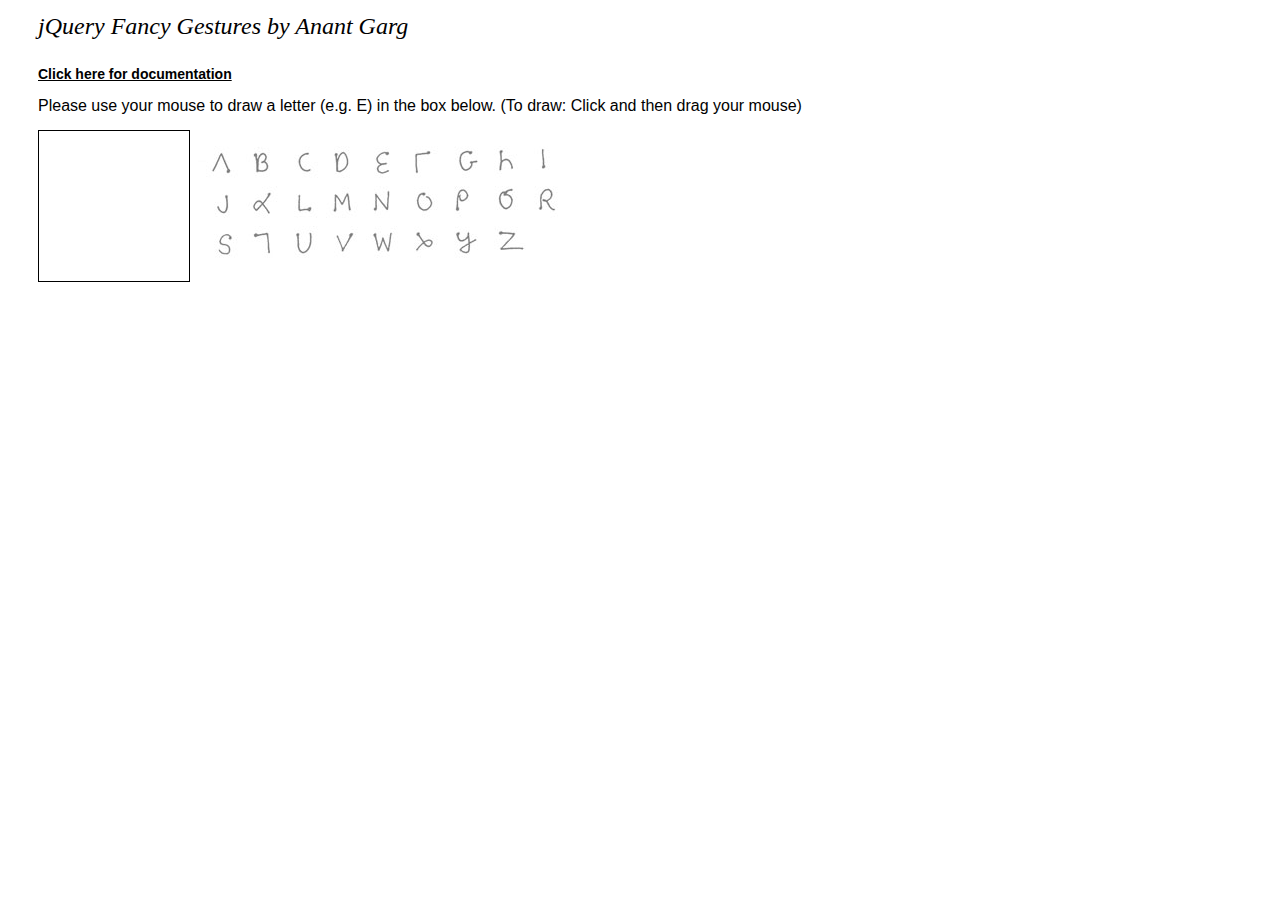
<file: ECE 188/TinyType/lib/fancygestures/index.htm>
<!DOCTYPE HTML PUBLIC "-//W3C//DTD HTML 4.01//EN" "http://www.w3.org/TR/html4/loose.dtd" >
<html>
<head>
<title>jQuery Fancy Gestures | anantgarg.com</title>
</head>
<style>
body {
	background-color: #ffffff;
	font-family: Helvetica, Arial, sans-serif;
	text-transform: normal;
	line-height: 1em;
	padding:10px 0pt 0pt 30px;
}

h1 {
	font-family:Georgia,"Times New Roman","Bitstream Charter",Times,serif;
	font-size:24px;
	font-size-adjust:none;
	font-stretch:normal;
	font-style:italic;
	font-variant:normal;
	font-weight:normal;
	margin:0pt;

}

h2 {
	padding-top: 20px;
	font-size: 14px;
}

a {
	color: black;
}

#outputbox {
	font-size: 100px;
	font-style: normal;
	font-weight: bold;
	color: #ff0060;
}

</style>
<body>
<div><h1>jQuery Fancy Gestures by Anant Garg</h1>
<h2><a href="http://anantgarg.com/2009/05/21/jquery-fancy-gestures">Click here for documentation</a></h2>

<p>Please use your mouse to draw a letter (e.g. E) in the box below. (To draw: Click and then drag your mouse)</p>
</div>
<div id="sample" style="border:1px solid black;position:relative;height:150px;width:150px;float:left"></div><div style="float:left"><img src="letters.jpg"></div>
<br clear="all"/><br/><br/>
<div id="outputbox" style="padding-top:40px;">

</div>



<script type="text/javascript" src="wz_jsgraphics.js"></script>
<script type="text/javascript" src="jquery.js"></script>
<script type="text/javascript" src="jquery.fancygestures.js"></script>

<script>

$(document).ready(function () {   
	$('#sample').fancygestures(function (data) {
		document.getElementById('outputbox').innerHTML += data;	
	});
});

</script>

</body>
</html>
</file>
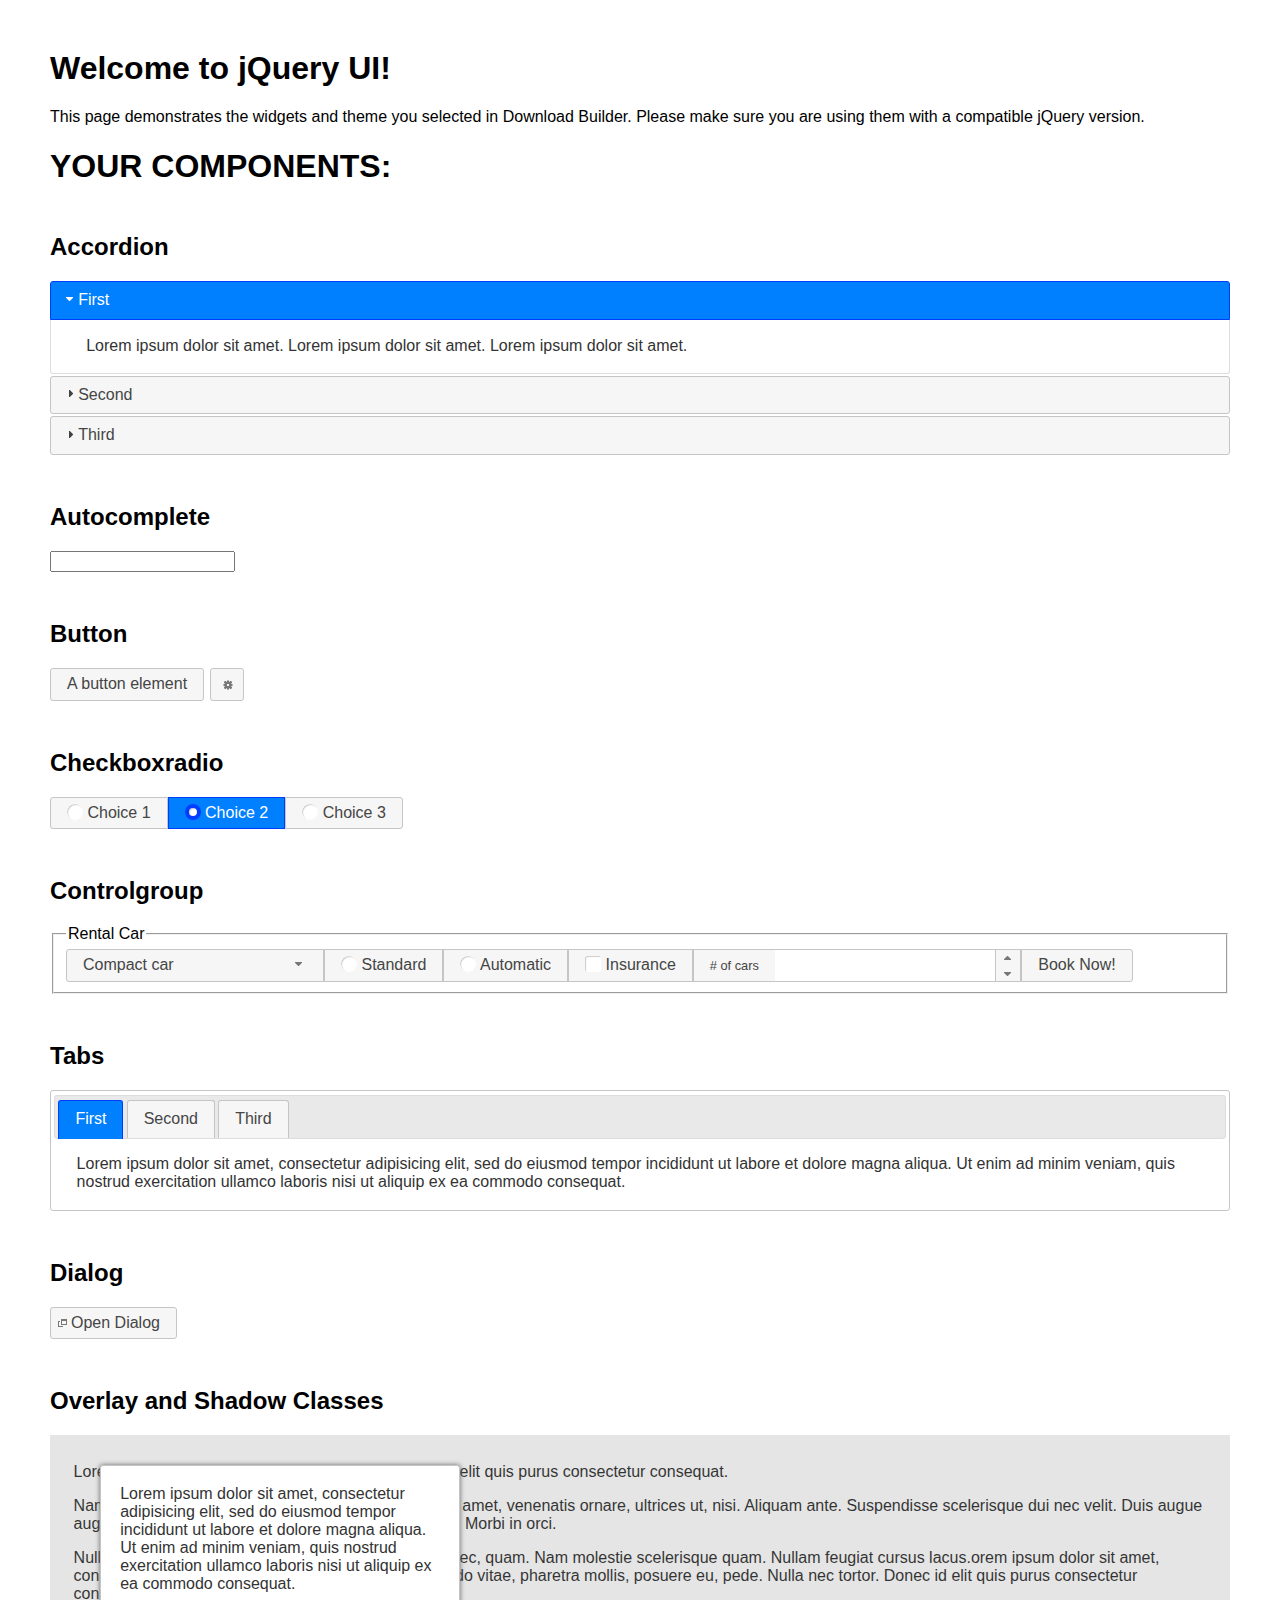
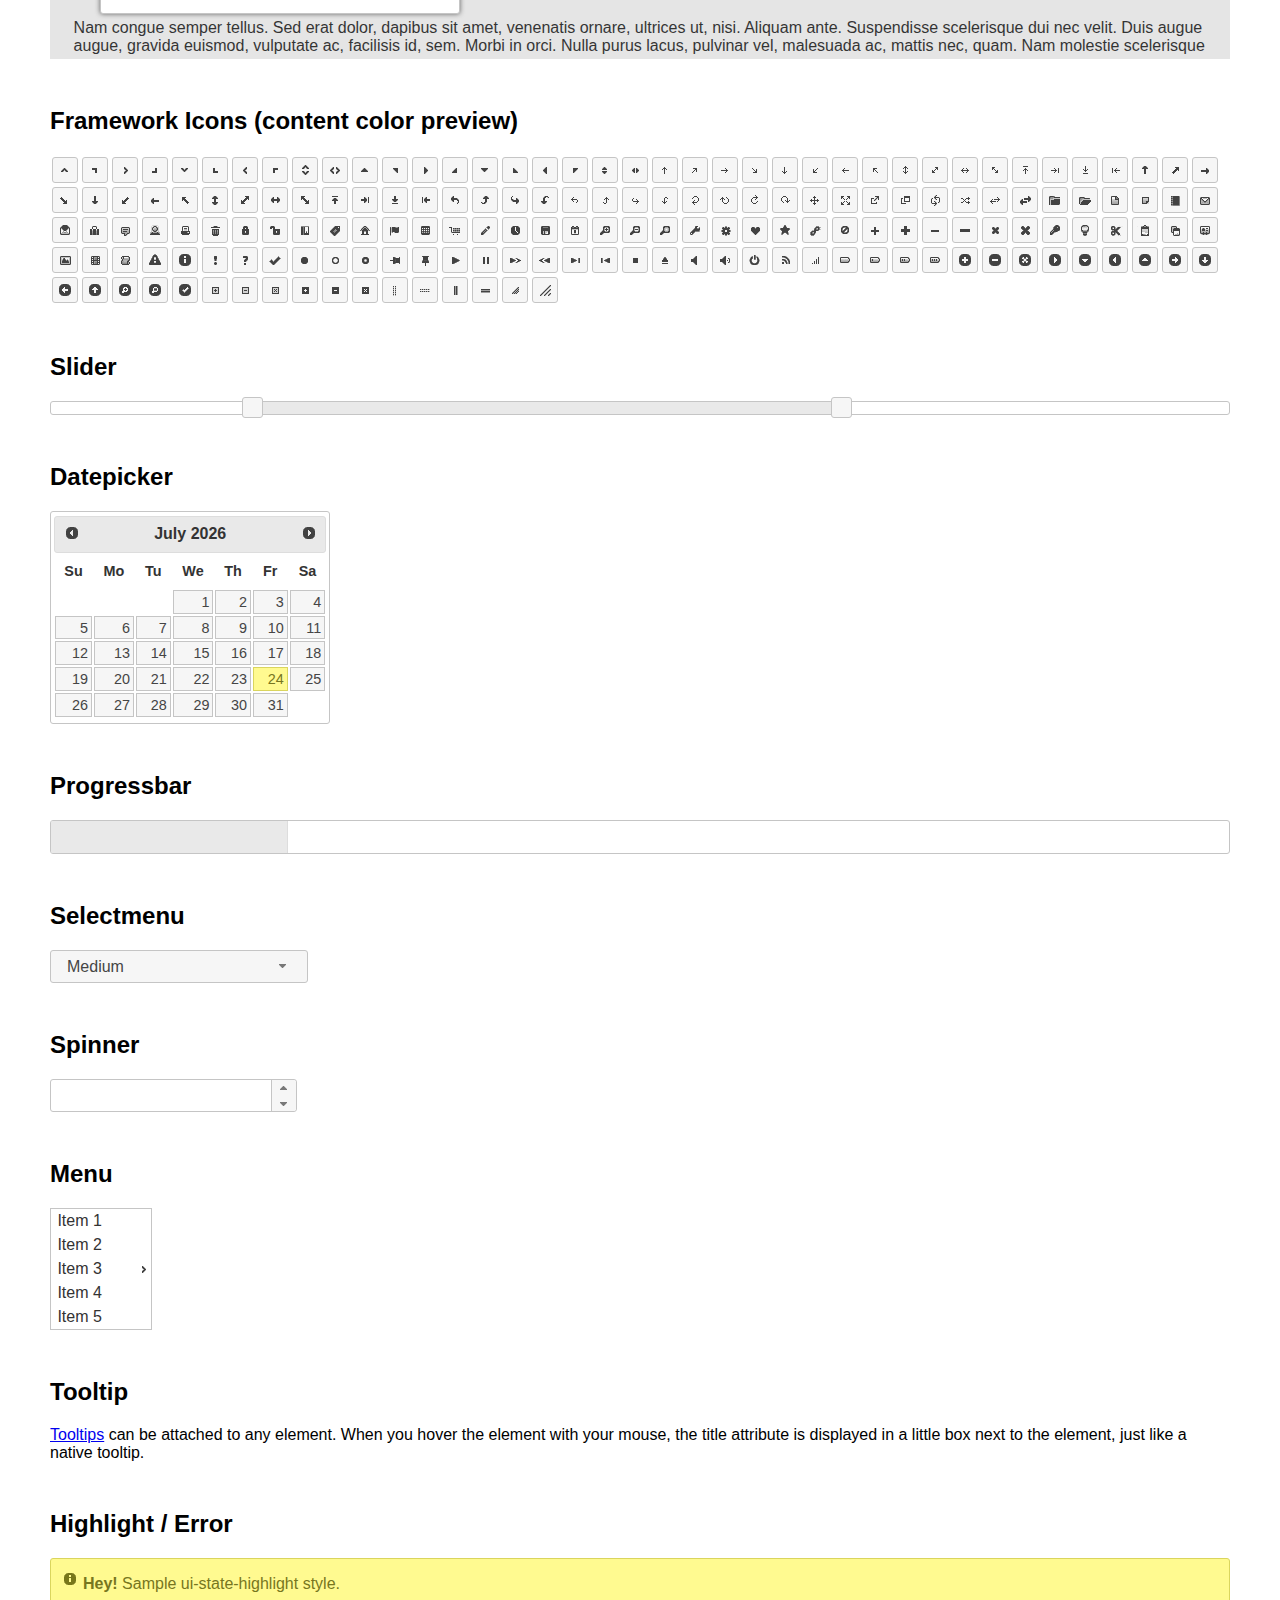
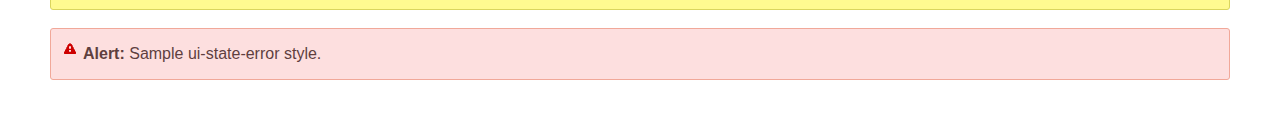
<file: ECE 188/TinyType/lib/jquery-ui-1.12.1.custom/index.html>
<!doctype html>
<html lang="us">
<head>
	<meta charset="utf-8">
	<title>jQuery UI Example Page</title>
	<link href="jquery-ui.css" rel="stylesheet">
	<style>
	body{
		font-family: "Trebuchet MS", sans-serif;
		margin: 50px;
	}
	.demoHeaders {
		margin-top: 2em;
	}
	#dialog-link {
		padding: .4em 1em .4em 20px;
		text-decoration: none;
		position: relative;
	}
	#dialog-link span.ui-icon {
		margin: 0 5px 0 0;
		position: absolute;
		left: .2em;
		top: 50%;
		margin-top: -8px;
	}
	#icons {
		margin: 0;
		padding: 0;
	}
	#icons li {
		margin: 2px;
		position: relative;
		padding: 4px 0;
		cursor: pointer;
		float: left;
		list-style: none;
	}
	#icons span.ui-icon {
		float: left;
		margin: 0 4px;
	}
	.fakewindowcontain .ui-widget-overlay {
		position: absolute;
	}
	select {
		width: 200px;
	}
	</style>
</head>
<body>

<h1>Welcome to jQuery UI!</h1>

<div class="ui-widget">
	<p>This page demonstrates the widgets and theme you selected in Download Builder. Please make sure you are using them with a compatible jQuery version.</p>
</div>

<h1>YOUR COMPONENTS:</h1>

<!-- Accordion -->
<h2 class="demoHeaders">Accordion</h2>
<div id="accordion">
	<h3>First</h3>
	<div>Lorem ipsum dolor sit amet. Lorem ipsum dolor sit amet. Lorem ipsum dolor sit amet.</div>
	<h3>Second</h3>
	<div>Phasellus mattis tincidunt nibh.</div>
	<h3>Third</h3>
	<div>Nam dui erat, auctor a, dignissim quis.</div>
</div>

<!-- Autocomplete -->
<h2 class="demoHeaders">Autocomplete</h2>
<div>
	<input id="autocomplete" title="type &quot;a&quot;">
</div>

<!-- Button -->
<h2 class="demoHeaders">Button</h2>
<button id="button">A button element</button>
<button id="button-icon">An icon-only button</button>

<!-- Checkboxradio -->
<h2 class="demoHeaders">Checkboxradio</h2>
<form style="margin-top: 1em;">
	<div id="radioset">
		<input type="radio" id="radio1" name="radio"><label for="radio1">Choice 1</label>
		<input type="radio" id="radio2" name="radio" checked="checked"><label for="radio2">Choice 2</label>
		<input type="radio" id="radio3" name="radio"><label for="radio3">Choice 3</label>
	</div>
</form>

<!-- Controlgroup -->
<h2 class="demoHeaders">Controlgroup</h2>
<fieldset>
	<legend>Rental Car</legend>
	<div id="controlgroup">
		<select id="car-type">
			<option>Compact car</option>
			<option>Midsize car</option>
			<option>Full size car</option>
			<option>SUV</option>
			<option>Luxury</option>
			<option>Truck</option>
			<option>Van</option>
		</select>
		<label for="transmission-standard">Standard</label>
		<input type="radio" name="transmission" id="transmission-standard">
		<label for="transmission-automatic">Automatic</label>
		<input type="radio" name="transmission" id="transmission-automatic">
		<label for="insurance">Insurance</label>
		<input type="checkbox" name="insurance" id="insurance">
		<label for="horizontal-spinner" class="ui-controlgroup-label"># of cars</label>
		<input id="horizontal-spinner" class="ui-spinner-input">
		<button>Book Now!</button>
	</div>
</fieldset>

<!-- Tabs -->
<h2 class="demoHeaders">Tabs</h2>
<div id="tabs">
	<ul>
		<li><a href="#tabs-1">First</a></li>
		<li><a href="#tabs-2">Second</a></li>
		<li><a href="#tabs-3">Third</a></li>
	</ul>
	<div id="tabs-1">Lorem ipsum dolor sit amet, consectetur adipisicing elit, sed do eiusmod tempor incididunt ut labore et dolore magna aliqua. Ut enim ad minim veniam, quis nostrud exercitation ullamco laboris nisi ut aliquip ex ea commodo consequat.</div>
	<div id="tabs-2">Phasellus mattis tincidunt nibh. Cras orci urna, blandit id, pretium vel, aliquet ornare, felis. Maecenas scelerisque sem non nisl. Fusce sed lorem in enim dictum bibendum.</div>
	<div id="tabs-3">Nam dui erat, auctor a, dignissim quis, sollicitudin eu, felis. Pellentesque nisi urna, interdum eget, sagittis et, consequat vestibulum, lacus. Mauris porttitor ullamcorper augue.</div>
</div>

<h2 class="demoHeaders">Dialog</h2>
<p>
	<button id="dialog-link" class="ui-button ui-corner-all ui-widget">
		<span class="ui-icon ui-icon-newwin"></span>Open Dialog
	</button>
</p>

<h2 class="demoHeaders">Overlay and Shadow Classes</h2>
<div style="position: relative; width: 96%; height: 200px; padding:1% 2%; overflow:hidden;" class="fakewindowcontain">
	<p>Lorem ipsum dolor sit amet,  Nulla nec tortor. Donec id elit quis purus consectetur consequat. </p><p>Nam congue semper tellus. Sed erat dolor, dapibus sit amet, venenatis ornare, ultrices ut, nisi. Aliquam ante. Suspendisse scelerisque dui nec velit. Duis augue augue, gravida euismod, vulputate ac, facilisis id, sem. Morbi in orci. </p><p>Nulla purus lacus, pulvinar vel, malesuada ac, mattis nec, quam. Nam molestie scelerisque quam. Nullam feugiat cursus lacus.orem ipsum dolor sit amet, consectetur adipiscing elit. Donec libero risus, commodo vitae, pharetra mollis, posuere eu, pede. Nulla nec tortor. Donec id elit quis purus consectetur consequat. </p><p>Nam congue semper tellus. Sed erat dolor, dapibus sit amet, venenatis ornare, ultrices ut, nisi. Aliquam ante. Suspendisse scelerisque dui nec velit. Duis augue augue, gravida euismod, vulputate ac, facilisis id, sem. Morbi in orci. Nulla purus lacus, pulvinar vel, malesuada ac, mattis nec, quam. Nam molestie scelerisque quam. </p><p>Nullam feugiat cursus lacus.orem ipsum dolor sit amet, consectetur adipiscing elit. Donec libero risus, commodo vitae, pharetra mollis, posuere eu, pede. Nulla nec tortor. Donec id elit quis purus consectetur consequat. Nam congue semper tellus. Sed erat dolor, dapibus sit amet, venenatis ornare, ultrices ut, nisi. Aliquam ante. </p><p>Suspendisse scelerisque dui nec velit. Duis augue augue, gravida euismod, vulputate ac, facilisis id, sem. Morbi in orci. Nulla purus lacus, pulvinar vel, malesuada ac, mattis nec, quam. Nam molestie scelerisque quam. Nullam feugiat cursus lacus.orem ipsum dolor sit amet, consectetur adipiscing elit. Donec libero risus, commodo vitae, pharetra mollis, posuere eu, pede. Nulla nec tortor. Donec id elit quis purus consectetur consequat. Nam congue semper tellus. Sed erat dolor, dapibus sit amet, venenatis ornare, ultrices ut, nisi. </p>

	<!-- ui-dialog -->
	<div class="ui-widget-overlay ui-front"></div>
	<div style="position: absolute; width: 320px; left: 50px; top: 30px; padding: 1.2em" class="ui-widget ui-front ui-widget-content ui-corner-all ui-widget-shadow">
		Lorem ipsum dolor sit amet, consectetur adipisicing elit, sed do eiusmod tempor incididunt ut labore et dolore magna aliqua. Ut enim ad minim veniam, quis nostrud exercitation ullamco laboris nisi ut aliquip ex ea commodo consequat.
	</div>

</div>

<!-- ui-dialog -->
<div id="dialog" title="Dialog Title">
	<p>Lorem ipsum dolor sit amet, consectetur adipisicing elit, sed do eiusmod tempor incididunt ut labore et dolore magna aliqua. Ut enim ad minim veniam, quis nostrud exercitation ullamco laboris nisi ut aliquip ex ea commodo consequat.</p>
</div>


<h2 class="demoHeaders">Framework Icons (content color preview)</h2>
<ul id="icons" class="ui-widget ui-helper-clearfix">
	<li class="ui-state-default ui-corner-all" title=".ui-icon-caret-1-n"><span class="ui-icon ui-icon-caret-1-n"></span></li>
	<li class="ui-state-default ui-corner-all" title=".ui-icon-caret-1-ne"><span class="ui-icon ui-icon-caret-1-ne"></span></li>
	<li class="ui-state-default ui-corner-all" title=".ui-icon-caret-1-e"><span class="ui-icon ui-icon-caret-1-e"></span></li>
	<li class="ui-state-default ui-corner-all" title=".ui-icon-caret-1-se"><span class="ui-icon ui-icon-caret-1-se"></span></li>
	<li class="ui-state-default ui-corner-all" title=".ui-icon-caret-1-s"><span class="ui-icon ui-icon-caret-1-s"></span></li>
	<li class="ui-state-default ui-corner-all" title=".ui-icon-caret-1-sw"><span class="ui-icon ui-icon-caret-1-sw"></span></li>
	<li class="ui-state-default ui-corner-all" title=".ui-icon-caret-1-w"><span class="ui-icon ui-icon-caret-1-w"></span></li>
	<li class="ui-state-default ui-corner-all" title=".ui-icon-caret-1-nw"><span class="ui-icon ui-icon-caret-1-nw"></span></li>
	<li class="ui-state-default ui-corner-all" title=".ui-icon-caret-2-n-s"><span class="ui-icon ui-icon-caret-2-n-s"></span></li>
	<li class="ui-state-default ui-corner-all" title=".ui-icon-caret-2-e-w"><span class="ui-icon ui-icon-caret-2-e-w"></span></li>
	<li class="ui-state-default ui-corner-all" title=".ui-icon-triangle-1-n"><span class="ui-icon ui-icon-triangle-1-n"></span></li>
	<li class="ui-state-default ui-corner-all" title=".ui-icon-triangle-1-ne"><span class="ui-icon ui-icon-triangle-1-ne"></span></li>
	<li class="ui-state-default ui-corner-all" title=".ui-icon-triangle-1-e"><span class="ui-icon ui-icon-triangle-1-e"></span></li>
	<li class="ui-state-default ui-corner-all" title=".ui-icon-triangle-1-se"><span class="ui-icon ui-icon-triangle-1-se"></span></li>
	<li class="ui-state-default ui-corner-all" title=".ui-icon-triangle-1-s"><span class="ui-icon ui-icon-triangle-1-s"></span></li>
	<li class="ui-state-default ui-corner-all" title=".ui-icon-triangle-1-sw"><span class="ui-icon ui-icon-triangle-1-sw"></span></li>
	<li class="ui-state-default ui-corner-all" title=".ui-icon-triangle-1-w"><span class="ui-icon ui-icon-triangle-1-w"></span></li>
	<li class="ui-state-default ui-corner-all" title=".ui-icon-triangle-1-nw"><span class="ui-icon ui-icon-triangle-1-nw"></span></li>
	<li class="ui-state-default ui-corner-all" title=".ui-icon-triangle-2-n-s"><span class="ui-icon ui-icon-triangle-2-n-s"></span></li>
	<li class="ui-state-default ui-corner-all" title=".ui-icon-triangle-2-e-w"><span class="ui-icon ui-icon-triangle-2-e-w"></span></li>
	<li class="ui-state-default ui-corner-all" title=".ui-icon-arrow-1-n"><span class="ui-icon ui-icon-arrow-1-n"></span></li>
	<li class="ui-state-default ui-corner-all" title=".ui-icon-arrow-1-ne"><span class="ui-icon ui-icon-arrow-1-ne"></span></li>
	<li class="ui-state-default ui-corner-all" title=".ui-icon-arrow-1-e"><span class="ui-icon ui-icon-arrow-1-e"></span></li>
	<li class="ui-state-default ui-corner-all" title=".ui-icon-arrow-1-se"><span class="ui-icon ui-icon-arrow-1-se"></span></li>
	<li class="ui-state-default ui-corner-all" title=".ui-icon-arrow-1-s"><span class="ui-icon ui-icon-arrow-1-s"></span></li>
	<li class="ui-state-default ui-corner-all" title=".ui-icon-arrow-1-sw"><span class="ui-icon ui-icon-arrow-1-sw"></span></li>
	<li class="ui-state-default ui-corner-all" title=".ui-icon-arrow-1-w"><span class="ui-icon ui-icon-arrow-1-w"></span></li>
	<li class="ui-state-default ui-corner-all" title=".ui-icon-arrow-1-nw"><span class="ui-icon ui-icon-arrow-1-nw"></span></li>
	<li class="ui-state-default ui-corner-all" title=".ui-icon-arrow-2-n-s"><span class="ui-icon ui-icon-arrow-2-n-s"></span></li>
	<li class="ui-state-default ui-corner-all" title=".ui-icon-arrow-2-ne-sw"><span class="ui-icon ui-icon-arrow-2-ne-sw"></span></li>
	<li class="ui-state-default ui-corner-all" title=".ui-icon-arrow-2-e-w"><span class="ui-icon ui-icon-arrow-2-e-w"></span></li>
	<li class="ui-state-default ui-corner-all" title=".ui-icon-arrow-2-se-nw"><span class="ui-icon ui-icon-arrow-2-se-nw"></span></li>
	<li class="ui-state-default ui-corner-all" title=".ui-icon-arrowstop-1-n"><span class="ui-icon ui-icon-arrowstop-1-n"></span></li>
	<li class="ui-state-default ui-corner-all" title=".ui-icon-arrowstop-1-e"><span class="ui-icon ui-icon-arrowstop-1-e"></span></li>
	<li class="ui-state-default ui-corner-all" title=".ui-icon-arrowstop-1-s"><span class="ui-icon ui-icon-arrowstop-1-s"></span></li>
	<li class="ui-state-default ui-corner-all" title=".ui-icon-arrowstop-1-w"><span class="ui-icon ui-icon-arrowstop-1-w"></span></li>
	<li class="ui-state-default ui-corner-all" title=".ui-icon-arrowthick-1-n"><span class="ui-icon ui-icon-arrowthick-1-n"></span></li>
	<li class="ui-state-default ui-corner-all" title=".ui-icon-arrowthick-1-ne"><span class="ui-icon ui-icon-arrowthick-1-ne"></span></li>
	<li class="ui-state-default ui-corner-all" title=".ui-icon-arrowthick-1-e"><span class="ui-icon ui-icon-arrowthick-1-e"></span></li>
	<li class="ui-state-default ui-corner-all" title=".ui-icon-arrowthick-1-se"><span class="ui-icon ui-icon-arrowthick-1-se"></span></li>
	<li class="ui-state-default ui-corner-all" title=".ui-icon-arrowthick-1-s"><span class="ui-icon ui-icon-arrowthick-1-s"></span></li>
	<li class="ui-state-default ui-corner-all" title=".ui-icon-arrowthick-1-sw"><span class="ui-icon ui-icon-arrowthick-1-sw"></span></li>
	<li class="ui-state-default ui-corner-all" title=".ui-icon-arrowthick-1-w"><span class="ui-icon ui-icon-arrowthick-1-w"></span></li>
	<li class="ui-state-default ui-corner-all" title=".ui-icon-arrowthick-1-nw"><span class="ui-icon ui-icon-arrowthick-1-nw"></span></li>
	<li class="ui-state-default ui-corner-all" title=".ui-icon-arrowthick-2-n-s"><span class="ui-icon ui-icon-arrowthick-2-n-s"></span></li>
	<li class="ui-state-default ui-corner-all" title=".ui-icon-arrowthick-2-ne-sw"><span class="ui-icon ui-icon-arrowthick-2-ne-sw"></span></li>
	<li class="ui-state-default ui-corner-all" title=".ui-icon-arrowthick-2-e-w"><span class="ui-icon ui-icon-arrowthick-2-e-w"></span></li>
	<li class="ui-state-default ui-corner-all" title=".ui-icon-arrowthick-2-se-nw"><span class="ui-icon ui-icon-arrowthick-2-se-nw"></span></li>
	<li class="ui-state-default ui-corner-all" title=".ui-icon-arrowthickstop-1-n"><span class="ui-icon ui-icon-arrowthickstop-1-n"></span></li>
	<li class="ui-state-default ui-corner-all" title=".ui-icon-arrowthickstop-1-e"><span class="ui-icon ui-icon-arrowthickstop-1-e"></span></li>
	<li class="ui-state-default ui-corner-all" title=".ui-icon-arrowthickstop-1-s"><span class="ui-icon ui-icon-arrowthickstop-1-s"></span></li>
	<li class="ui-state-default ui-corner-all" title=".ui-icon-arrowthickstop-1-w"><span class="ui-icon ui-icon-arrowthickstop-1-w"></span></li>
	<li class="ui-state-default ui-corner-all" title=".ui-icon-arrowreturnthick-1-w"><span class="ui-icon ui-icon-arrowreturnthick-1-w"></span></li>
	<li class="ui-state-default ui-corner-all" title=".ui-icon-arrowreturnthick-1-n"><span class="ui-icon ui-icon-arrowreturnthick-1-n"></span></li>
	<li class="ui-state-default ui-corner-all" title=".ui-icon-arrowreturnthick-1-e"><span class="ui-icon ui-icon-arrowreturnthick-1-e"></span></li>
	<li class="ui-state-default ui-corner-all" title=".ui-icon-arrowreturnthick-1-s"><span class="ui-icon ui-icon-arrowreturnthick-1-s"></span></li>
	<li class="ui-state-default ui-corner-all" title=".ui-icon-arrowreturn-1-w"><span class="ui-icon ui-icon-arrowreturn-1-w"></span></li>
	<li class="ui-state-default ui-corner-all" title=".ui-icon-arrowreturn-1-n"><span class="ui-icon ui-icon-arrowreturn-1-n"></span></li>
	<li class="ui-state-default ui-corner-all" title=".ui-icon-arrowreturn-1-e"><span class="ui-icon ui-icon-arrowreturn-1-e"></span></li>
	<li class="ui-state-default ui-corner-all" title=".ui-icon-arrowreturn-1-s"><span class="ui-icon ui-icon-arrowreturn-1-s"></span></li>
	<li class="ui-state-default ui-corner-all" title=".ui-icon-arrowrefresh-1-w"><span class="ui-icon ui-icon-arrowrefresh-1-w"></span></li>
	<li class="ui-state-default ui-corner-all" title=".ui-icon-arrowrefresh-1-n"><span class="ui-icon ui-icon-arrowrefresh-1-n"></span></li>
	<li class="ui-state-default ui-corner-all" title=".ui-icon-arrowrefresh-1-e"><span class="ui-icon ui-icon-arrowrefresh-1-e"></span></li>
	<li class="ui-state-default ui-corner-all" title=".ui-icon-arrowrefresh-1-s"><span class="ui-icon ui-icon-arrowrefresh-1-s"></span></li>
	<li class="ui-state-default ui-corner-all" title=".ui-icon-arrow-4"><span class="ui-icon ui-icon-arrow-4"></span></li>
	<li class="ui-state-default ui-corner-all" title=".ui-icon-arrow-4-diag"><span class="ui-icon ui-icon-arrow-4-diag"></span></li>
	<li class="ui-state-default ui-corner-all" title=".ui-icon-extlink"><span class="ui-icon ui-icon-extlink"></span></li>
	<li class="ui-state-default ui-corner-all" title=".ui-icon-newwin"><span class="ui-icon ui-icon-newwin"></span></li>
	<li class="ui-state-default ui-corner-all" title=".ui-icon-refresh"><span class="ui-icon ui-icon-refresh"></span></li>
	<li class="ui-state-default ui-corner-all" title=".ui-icon-shuffle"><span class="ui-icon ui-icon-shuffle"></span></li>
	<li class="ui-state-default ui-corner-all" title=".ui-icon-transfer-e-w"><span class="ui-icon ui-icon-transfer-e-w"></span></li>
	<li class="ui-state-default ui-corner-all" title=".ui-icon-transferthick-e-w"><span class="ui-icon ui-icon-transferthick-e-w"></span></li>
	<li class="ui-state-default ui-corner-all" title=".ui-icon-folder-collapsed"><span class="ui-icon ui-icon-folder-collapsed"></span></li>
	<li class="ui-state-default ui-corner-all" title=".ui-icon-folder-open"><span class="ui-icon ui-icon-folder-open"></span></li>
	<li class="ui-state-default ui-corner-all" title=".ui-icon-document"><span class="ui-icon ui-icon-document"></span></li>
	<li class="ui-state-default ui-corner-all" title=".ui-icon-document-b"><span class="ui-icon ui-icon-document-b"></span></li>
	<li class="ui-state-default ui-corner-all" title=".ui-icon-note"><span class="ui-icon ui-icon-note"></span></li>
	<li class="ui-state-default ui-corner-all" title=".ui-icon-mail-closed"><span class="ui-icon ui-icon-mail-closed"></span></li>
	<li class="ui-state-default ui-corner-all" title=".ui-icon-mail-open"><span class="ui-icon ui-icon-mail-open"></span></li>
	<li class="ui-state-default ui-corner-all" title=".ui-icon-suitcase"><span class="ui-icon ui-icon-suitcase"></span></li>
	<li class="ui-state-default ui-corner-all" title=".ui-icon-comment"><span class="ui-icon ui-icon-comment"></span></li>
	<li class="ui-state-default ui-corner-all" title=".ui-icon-person"><span class="ui-icon ui-icon-person"></span></li>
	<li class="ui-state-default ui-corner-all" title=".ui-icon-print"><span class="ui-icon ui-icon-print"></span></li>
	<li class="ui-state-default ui-corner-all" title=".ui-icon-trash"><span class="ui-icon ui-icon-trash"></span></li>
	<li class="ui-state-default ui-corner-all" title=".ui-icon-locked"><span class="ui-icon ui-icon-locked"></span></li>
	<li class="ui-state-default ui-corner-all" title=".ui-icon-unlocked"><span class="ui-icon ui-icon-unlocked"></span></li>
	<li class="ui-state-default ui-corner-all" title=".ui-icon-bookmark"><span class="ui-icon ui-icon-bookmark"></span></li>
	<li class="ui-state-default ui-corner-all" title=".ui-icon-tag"><span class="ui-icon ui-icon-tag"></span></li>
	<li class="ui-state-default ui-corner-all" title=".ui-icon-home"><span class="ui-icon ui-icon-home"></span></li>
	<li class="ui-state-default ui-corner-all" title=".ui-icon-flag"><span class="ui-icon ui-icon-flag"></span></li>
	<li class="ui-state-default ui-corner-all" title=".ui-icon-calculator"><span class="ui-icon ui-icon-calculator"></span></li>
	<li class="ui-state-default ui-corner-all" title=".ui-icon-cart"><span class="ui-icon ui-icon-cart"></span></li>
	<li class="ui-state-default ui-corner-all" title=".ui-icon-pencil"><span class="ui-icon ui-icon-pencil"></span></li>
	<li class="ui-state-default ui-corner-all" title=".ui-icon-clock"><span class="ui-icon ui-icon-clock"></span></li>
	<li class="ui-state-default ui-corner-all" title=".ui-icon-disk"><span class="ui-icon ui-icon-disk"></span></li>
	<li class="ui-state-default ui-corner-all" title=".ui-icon-calendar"><span class="ui-icon ui-icon-calendar"></span></li>
	<li class="ui-state-default ui-corner-all" title=".ui-icon-zoomin"><span class="ui-icon ui-icon-zoomin"></span></li>
	<li class="ui-state-default ui-corner-all" title=".ui-icon-zoomout"><span class="ui-icon ui-icon-zoomout"></span></li>
	<li class="ui-state-default ui-corner-all" title=".ui-icon-search"><span class="ui-icon ui-icon-search"></span></li>
	<li class="ui-state-default ui-corner-all" title=".ui-icon-wrench"><span class="ui-icon ui-icon-wrench"></span></li>
	<li class="ui-state-default ui-corner-all" title=".ui-icon-gear"><span class="ui-icon ui-icon-gear"></span></li>
	<li class="ui-state-default ui-corner-all" title=".ui-icon-heart"><span class="ui-icon ui-icon-heart"></span></li>
	<li class="ui-state-default ui-corner-all" title=".ui-icon-star"><span class="ui-icon ui-icon-star"></span></li>
	<li class="ui-state-default ui-corner-all" title=".ui-icon-link"><span class="ui-icon ui-icon-link"></span></li>
	<li class="ui-state-default ui-corner-all" title=".ui-icon-cancel"><span class="ui-icon ui-icon-cancel"></span></li>
	<li class="ui-state-default ui-corner-all" title=".ui-icon-plus"><span class="ui-icon ui-icon-plus"></span></li>
	<li class="ui-state-default ui-corner-all" title=".ui-icon-plusthick"><span class="ui-icon ui-icon-plusthick"></span></li>
	<li class="ui-state-default ui-corner-all" title=".ui-icon-minus"><span class="ui-icon ui-icon-minus"></span></li>
	<li class="ui-state-default ui-corner-all" title=".ui-icon-minusthick"><span class="ui-icon ui-icon-minusthick"></span></li>
	<li class="ui-state-default ui-corner-all" title=".ui-icon-close"><span class="ui-icon ui-icon-close"></span></li>
	<li class="ui-state-default ui-corner-all" title=".ui-icon-closethick"><span class="ui-icon ui-icon-closethick"></span></li>
	<li class="ui-state-default ui-corner-all" title=".ui-icon-key"><span class="ui-icon ui-icon-key"></span></li>
	<li class="ui-state-default ui-corner-all" title=".ui-icon-lightbulb"><span class="ui-icon ui-icon-lightbulb"></span></li>
	<li class="ui-state-default ui-corner-all" title=".ui-icon-scissors"><span class="ui-icon ui-icon-scissors"></span></li>
	<li class="ui-state-default ui-corner-all" title=".ui-icon-clipboard"><span class="ui-icon ui-icon-clipboard"></span></li>
	<li class="ui-state-default ui-corner-all" title=".ui-icon-copy"><span class="ui-icon ui-icon-copy"></span></li>
	<li class="ui-state-default ui-corner-all" title=".ui-icon-contact"><span class="ui-icon ui-icon-contact"></span></li>
	<li class="ui-state-default ui-corner-all" title=".ui-icon-image"><span class="ui-icon ui-icon-image"></span></li>
	<li class="ui-state-default ui-corner-all" title=".ui-icon-video"><span class="ui-icon ui-icon-video"></span></li>
	<li class="ui-state-default ui-corner-all" title=".ui-icon-script"><span class="ui-icon ui-icon-script"></span></li>
	<li class="ui-state-default ui-corner-all" title=".ui-icon-alert"><span class="ui-icon ui-icon-alert"></span></li>
	<li class="ui-state-default ui-corner-all" title=".ui-icon-info"><span class="ui-icon ui-icon-info"></span></li>
	<li class="ui-state-default ui-corner-all" title=".ui-icon-notice"><span class="ui-icon ui-icon-notice"></span></li>
	<li class="ui-state-default ui-corner-all" title=".ui-icon-help"><span class="ui-icon ui-icon-help"></span></li>
	<li class="ui-state-default ui-corner-all" title=".ui-icon-check"><span class="ui-icon ui-icon-check"></span></li>
	<li class="ui-state-default ui-corner-all" title=".ui-icon-bullet"><span class="ui-icon ui-icon-bullet"></span></li>
	<li class="ui-state-default ui-corner-all" title=".ui-icon-radio-off"><span class="ui-icon ui-icon-radio-off"></span></li>
	<li class="ui-state-default ui-corner-all" title=".ui-icon-radio-on"><span class="ui-icon ui-icon-radio-on"></span></li>
	<li class="ui-state-default ui-corner-all" title=".ui-icon-pin-w"><span class="ui-icon ui-icon-pin-w"></span></li>
	<li class="ui-state-default ui-corner-all" title=".ui-icon-pin-s"><span class="ui-icon ui-icon-pin-s"></span></li>
	<li class="ui-state-default ui-corner-all" title=".ui-icon-play"><span class="ui-icon ui-icon-play"></span></li>
	<li class="ui-state-default ui-corner-all" title=".ui-icon-pause"><span class="ui-icon ui-icon-pause"></span></li>
	<li class="ui-state-default ui-corner-all" title=".ui-icon-seek-next"><span class="ui-icon ui-icon-seek-next"></span></li>
	<li class="ui-state-default ui-corner-all" title=".ui-icon-seek-prev"><span class="ui-icon ui-icon-seek-prev"></span></li>
	<li class="ui-state-default ui-corner-all" title=".ui-icon-seek-end"><span class="ui-icon ui-icon-seek-end"></span></li>
	<li class="ui-state-default ui-corner-all" title=".ui-icon-seek-first"><span class="ui-icon ui-icon-seek-first"></span></li>
	<li class="ui-state-default ui-corner-all" title=".ui-icon-stop"><span class="ui-icon ui-icon-stop"></span></li>
	<li class="ui-state-default ui-corner-all" title=".ui-icon-eject"><span class="ui-icon ui-icon-eject"></span></li>
	<li class="ui-state-default ui-corner-all" title=".ui-icon-volume-off"><span class="ui-icon ui-icon-volume-off"></span></li>
	<li class="ui-state-default ui-corner-all" title=".ui-icon-volume-on"><span class="ui-icon ui-icon-volume-on"></span></li>
	<li class="ui-state-default ui-corner-all" title=".ui-icon-power"><span class="ui-icon ui-icon-power"></span></li>
	<li class="ui-state-default ui-corner-all" title=".ui-icon-signal-diag"><span class="ui-icon ui-icon-signal-diag"></span></li>
	<li class="ui-state-default ui-corner-all" title=".ui-icon-signal"><span class="ui-icon ui-icon-signal"></span></li>
	<li class="ui-state-default ui-corner-all" title=".ui-icon-battery-0"><span class="ui-icon ui-icon-battery-0"></span></li>
	<li class="ui-state-default ui-corner-all" title=".ui-icon-battery-1"><span class="ui-icon ui-icon-battery-1"></span></li>
	<li class="ui-state-default ui-corner-all" title=".ui-icon-battery-2"><span class="ui-icon ui-icon-battery-2"></span></li>
	<li class="ui-state-default ui-corner-all" title=".ui-icon-battery-3"><span class="ui-icon ui-icon-battery-3"></span></li>
	<li class="ui-state-default ui-corner-all" title=".ui-icon-circle-plus"><span class="ui-icon ui-icon-circle-plus"></span></li>
	<li class="ui-state-default ui-corner-all" title=".ui-icon-circle-minus"><span class="ui-icon ui-icon-circle-minus"></span></li>
	<li class="ui-state-default ui-corner-all" title=".ui-icon-circle-close"><span class="ui-icon ui-icon-circle-close"></span></li>
	<li class="ui-state-default ui-corner-all" title=".ui-icon-circle-triangle-e"><span class="ui-icon ui-icon-circle-triangle-e"></span></li>
	<li class="ui-state-default ui-corner-all" title=".ui-icon-circle-triangle-s"><span class="ui-icon ui-icon-circle-triangle-s"></span></li>
	<li class="ui-state-default ui-corner-all" title=".ui-icon-circle-triangle-w"><span class="ui-icon ui-icon-circle-triangle-w"></span></li>
	<li class="ui-state-default ui-corner-all" title=".ui-icon-circle-triangle-n"><span class="ui-icon ui-icon-circle-triangle-n"></span></li>
	<li class="ui-state-default ui-corner-all" title=".ui-icon-circle-arrow-e"><span class="ui-icon ui-icon-circle-arrow-e"></span></li>
	<li class="ui-state-default ui-corner-all" title=".ui-icon-circle-arrow-s"><span class="ui-icon ui-icon-circle-arrow-s"></span></li>
	<li class="ui-state-default ui-corner-all" title=".ui-icon-circle-arrow-w"><span class="ui-icon ui-icon-circle-arrow-w"></span></li>
	<li class="ui-state-default ui-corner-all" title=".ui-icon-circle-arrow-n"><span class="ui-icon ui-icon-circle-arrow-n"></span></li>
	<li class="ui-state-default ui-corner-all" title=".ui-icon-circle-zoomin"><span class="ui-icon ui-icon-circle-zoomin"></span></li>
	<li class="ui-state-default ui-corner-all" title=".ui-icon-circle-zoomout"><span class="ui-icon ui-icon-circle-zoomout"></span></li>
	<li class="ui-state-default ui-corner-all" title=".ui-icon-circle-check"><span class="ui-icon ui-icon-circle-check"></span></li>
	<li class="ui-state-default ui-corner-all" title=".ui-icon-circlesmall-plus"><span class="ui-icon ui-icon-circlesmall-plus"></span></li>
	<li class="ui-state-default ui-corner-all" title=".ui-icon-circlesmall-minus"><span class="ui-icon ui-icon-circlesmall-minus"></span></li>
	<li class="ui-state-default ui-corner-all" title=".ui-icon-circlesmall-close"><span class="ui-icon ui-icon-circlesmall-close"></span></li>
	<li class="ui-state-default ui-corner-all" title=".ui-icon-squaresmall-plus"><span class="ui-icon ui-icon-squaresmall-plus"></span></li>
	<li class="ui-state-default ui-corner-all" title=".ui-icon-squaresmall-minus"><span class="ui-icon ui-icon-squaresmall-minus"></span></li>
	<li class="ui-state-default ui-corner-all" title=".ui-icon-squaresmall-close"><span class="ui-icon ui-icon-squaresmall-close"></span></li>
	<li class="ui-state-default ui-corner-all" title=".ui-icon-grip-dotted-vertical"><span class="ui-icon ui-icon-grip-dotted-vertical"></span></li>
	<li class="ui-state-default ui-corner-all" title=".ui-icon-grip-dotted-horizontal"><span class="ui-icon ui-icon-grip-dotted-horizontal"></span></li>
	<li class="ui-state-default ui-corner-all" title=".ui-icon-grip-solid-vertical"><span class="ui-icon ui-icon-grip-solid-vertical"></span></li>
	<li class="ui-state-default ui-corner-all" title=".ui-icon-grip-solid-horizontal"><span class="ui-icon ui-icon-grip-solid-horizontal"></span></li>
	<li class="ui-state-default ui-corner-all" title=".ui-icon-gripsmall-diagonal-se"><span class="ui-icon ui-icon-gripsmall-diagonal-se"></span></li>
	<li class="ui-state-default ui-corner-all" title=".ui-icon-grip-diagonal-se"><span class="ui-icon ui-icon-grip-diagonal-se"></span></li>
</ul>

<!-- Slider -->
<h2 class="demoHeaders">Slider</h2>
<div id="slider"></div>

<!-- Datepicker -->
<h2 class="demoHeaders">Datepicker</h2>
<div id="datepicker"></div>

<!-- Progressbar -->
<h2 class="demoHeaders">Progressbar</h2>
<div id="progressbar"></div>

<!-- Progressbar -->
<h2 class="demoHeaders">Selectmenu</h2>
<select id="selectmenu">
	<option>Slower</option>
	<option>Slow</option>
	<option selected="selected">Medium</option>
	<option>Fast</option>
	<option>Faster</option>
</select>

<!-- Spinner -->
<h2 class="demoHeaders">Spinner</h2>
<input id="spinner">

<!-- Menu -->
<h2 class="demoHeaders">Menu</h2>
<ul style="width:100px;" id="menu">
	<li><div>Item 1</div></li>
	<li><div>Item 2</div></li>
	<li><div>Item 3</div>
		<ul>
			<li><div>Item 3-1</div></li>
			<li><div>Item 3-2</div></li>
			<li><div>Item 3-3</div></li>
			<li><div>Item 3-4</div></li>
			<li><div>Item 3-5</div></li>
		</ul>
	</li>
	<li><div>Item 4</div></li>
	<li><div>Item 5</div></li>
</ul>

<!-- Tooltip -->
<h2 class="demoHeaders">Tooltip</h2>
<p id="tooltip">
	<a href="#" title="That&apos;s what this widget is">Tooltips</a> can be attached to any element. When you hover
the element with your mouse, the title attribute is displayed in a little box next to the element, just like a native tooltip.
</p>

<!-- Highlight / Error -->
<h2 class="demoHeaders">Highlight / Error</h2>
<div class="ui-widget">
	<div class="ui-state-highlight ui-corner-all" style="margin-top: 20px; padding: 0 .7em;">
		<p><span class="ui-icon ui-icon-info" style="float: left; margin-right: .3em;"></span>
		<strong>Hey!</strong> Sample ui-state-highlight style.</p>
	</div>
</div>
<br>
<div class="ui-widget">
	<div class="ui-state-error ui-corner-all" style="padding: 0 .7em;">
		<p><span class="ui-icon ui-icon-alert" style="float: left; margin-right: .3em;"></span>
		<strong>Alert:</strong> Sample ui-state-error style.</p>
	</div>
</div>

<script src="external/jquery/jquery.js"></script>
<script src="jquery-ui.js"></script>
<script>
$( "#accordion" ).accordion();

var availableTags = [
	"ActionScript",
	"AppleScript",
	"Asp",
	"BASIC",
	"C",
	"C++",
	"Clojure",
	"COBOL",
	"ColdFusion",
	"Erlang",
	"Fortran",
	"Groovy",
	"Haskell",
	"Java",
	"JavaScript",
	"Lisp",
	"Perl",
	"PHP",
	"Python",
	"Ruby",
	"Scala",
	"Scheme"
];
$( "#autocomplete" ).autocomplete({
	source: availableTags
});

$( "#button" ).button();
$( "#button-icon" ).button({
	icon: "ui-icon-gear",
	showLabel: false
});

$( "#radioset" ).buttonset();

$( "#controlgroup" ).controlgroup();

$( "#tabs" ).tabs();

$( "#dialog" ).dialog({
	autoOpen: false,
	width: 400,
	buttons: [
		{
			text: "Ok",
			click: function() {
				$( this ).dialog( "close" );
			}
		},
		{
			text: "Cancel",
			click: function() {
				$( this ).dialog( "close" );
			}
		}
	]
});

// Link to open the dialog
$( "#dialog-link" ).click(function( event ) {
	$( "#dialog" ).dialog( "open" );
	event.preventDefault();
});

$( "#datepicker" ).datepicker({
	inline: true
});

$( "#slider" ).slider({
	range: true,
	values: [ 17, 67 ]
});

$( "#progressbar" ).progressbar({
	value: 20
});

$( "#spinner" ).spinner();

$( "#menu" ).menu();

$( "#tooltip" ).tooltip();

$( "#selectmenu" ).selectmenu();

// Hover states on the static widgets
$( "#dialog-link, #icons li" ).hover(
	function() {
		$( this ).addClass( "ui-state-hover" );
	},
	function() {
		$( this ).removeClass( "ui-state-hover" );
	}
);
</script>
</body>
</html>
</file>
